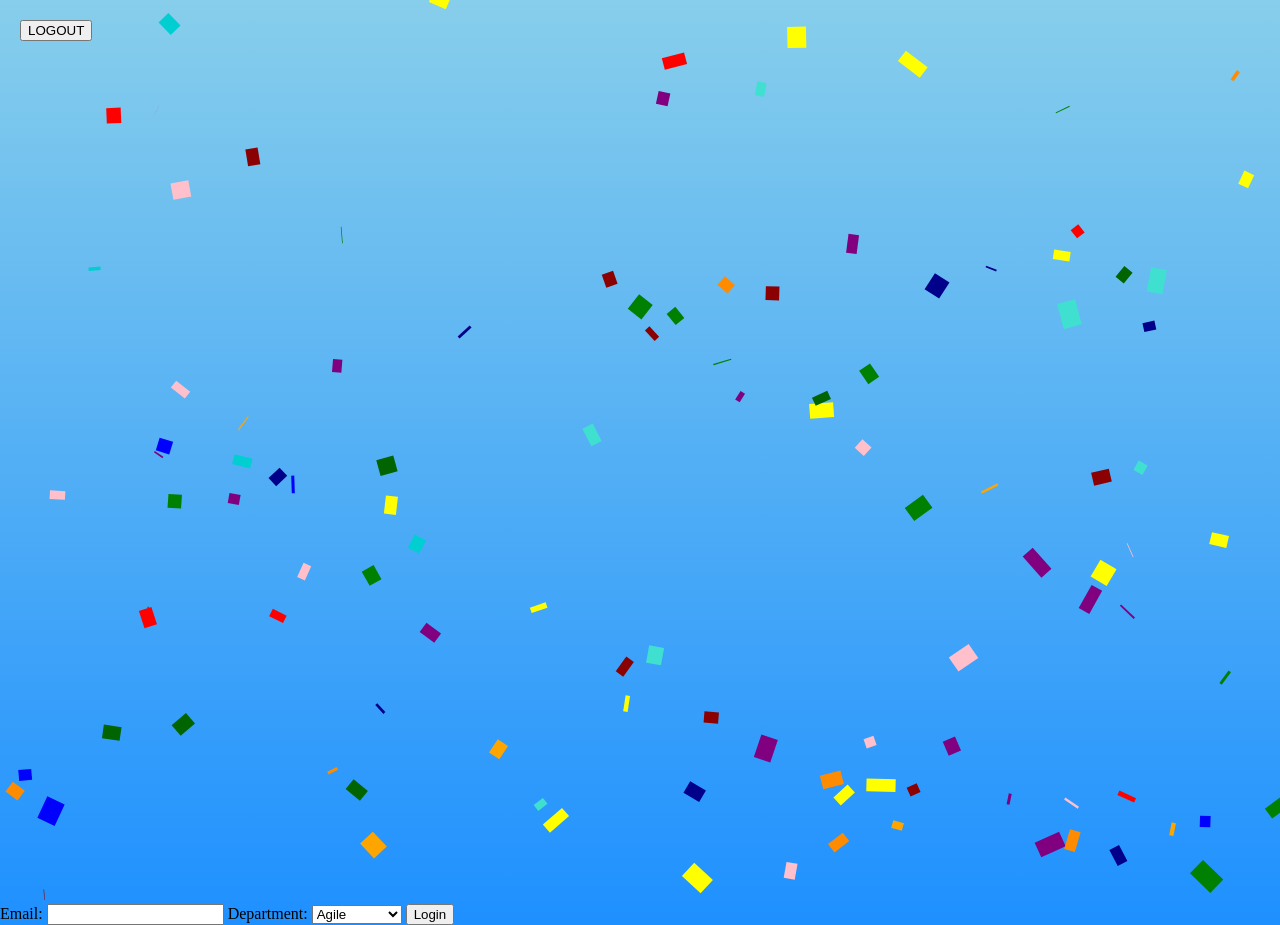
<file: celebrate.html>
<!DOCTYPE html>
<html lang="en">
    <head>
        <meta charset="UTF-8" />
        <meta name="viewport" content="width=device-width, initial-scale=1.0" />
        <meta http-equiv="X-UA-Compatible" content="ie=edge" />
        <title>It's a celebration!</title>
        <script src="https://cdnjs.cloudflare.com/ajax/libs/jquery/2.1.3/jquery.min.js"></script>
        <script src="js/initPendo.js"></script>
        <script>
            const emailCookie = 'VISITOR-UNIQUE-ID';
            const departmentCookie = 'ACCOUNT-UNIQUE-ID';
            let email = getCookie(emailCookie);
            let department = getCookie(departmentCookie);
            pendo.initialize({
                visitor: {
                    id: email, // Required if user is logged in
                    email: email // email:        // Optional // role:         // Optional // You can add any additional visitor level key-values here, // as long as it's not one of the above reserved names.
                },
                account: {
                    id: department, // Highly recommended
                    name: department // name:         // Optional // planLevel:    // Optional // planPrice:    // Optional // creationDate: // Optional // You can add any additional account level key-values here, // as long as it's not one of the above reserved names.
                }
            });
            function getCookie(name) {
                var nameEQ = name + '=';
                var ca = document.cookie.split(';');
                for (var i = 0; i < ca.length; i++) {
                    var c = ca[i];
                    while (c.charAt(0) == ' ') c = c.substring(1, c.length);
                    if (c.indexOf(nameEQ) == 0) return c.substring(nameEQ.length, c.length);
                }
                return null;
            }
        </script>
    </head>
    <body>
        <canvas id="canvas"></canvas>
        <style>
            body {
                overflow: hidden;
                margin: 0;
                background: linear-gradient(to bottom, skyblue, dodgerblue);
            }
        </style>
        <form id="login">
            <label for="email">Email: </label>
            <input name="email" id="email" type="email" required />

            <label for="departmnet">Department: </label>
            <select name="department" id="department">
                <option>Agile</option>
                <option>Automation</option>
                <option>Back End</option>
                <option>Front End</option>
                <option>Operations</option>
                <option>Product</option>
                <option>Quality</option>
                <option>Security</option>
            </select>

            <button id="login__button" class="button-primary">Login</button>
        </form>
        <button
        id="logout"
        href="#"
        style="position:absolute;top:0;left:0;margin:20px;"
    >
        LOGOUT
    </button>
        <script>
            ///-----------Var Inits--------------
            canvas = document.getElementById("canvas");
            ctx = canvas.getContext("2d");
            canvas.width = window.innerWidth;
            canvas.height = window.innerHeight;
            cx = ctx.canvas.width / 2;
            cy = ctx.canvas.height / 2;

            let confetti = [];
            const confettiCount = 300;
            const gravity = 0.5;
            const terminalVelocity = 5;
            const drag = 0.075;
            const colors = [
                { front: "red", back: "darkred" },
                { front: "green", back: "darkgreen" },
                { front: "blue", back: "darkblue" },
                { front: "yellow", back: "darkyellow" },
                { front: "orange", back: "darkorange" },
                { front: "pink", back: "darkpink" },
                { front: "purple", back: "darkpurple" },
                { front: "turquoise", back: "darkturquoise" }
            ];

            //-----------Functions--------------
            resizeCanvas = () => {
                canvas.width = window.innerWidth;
                canvas.height = window.innerHeight;
                cx = ctx.canvas.width / 2;
                cy = ctx.canvas.height / 2;
            };

            randomRange = (min, max) => Math.random() * (max - min) + min;

            initConfetti = () => {
                for (let i = 0; i < confettiCount; i++) {
                    confetti.push({
                        color:
                            colors[Math.floor(randomRange(0, colors.length))],
                        dimensions: {
                            x: randomRange(10, 20),
                            y: randomRange(10, 30)
                        },
                        position: {
                            x: randomRange(0, canvas.width),
                            y: canvas.height - 1
                        },
                        rotation: randomRange(0, 2 * Math.PI),
                        scale: {
                            x: 1,
                            y: 1
                        },
                        velocity: {
                            x: randomRange(-25, 25),
                            y: randomRange(0, -50)
                        }
                    });
                }
            };

            //---------Render-----------
            render = () => {
                ctx.clearRect(0, 0, canvas.width, canvas.height);

                confetti.forEach((confetto, index) => {
                    let width = confetto.dimensions.x * confetto.scale.x;
                    let height = confetto.dimensions.y * confetto.scale.y;

                    // Move canvas to position and rotate
                    ctx.translate(confetto.position.x, confetto.position.y);
                    ctx.rotate(confetto.rotation);

                    // Apply forces to velocity
                    confetto.velocity.x -= confetto.velocity.x * drag;
                    confetto.velocity.y = Math.min(
                        confetto.velocity.y + gravity,
                        terminalVelocity
                    );
                    confetto.velocity.x +=
                        Math.random() > 0.5 ? Math.random() : -Math.random();

                    // Set position
                    confetto.position.x += confetto.velocity.x;
                    confetto.position.y += confetto.velocity.y;

                    // Delete confetti when out of frame
                    if (confetto.position.y >= canvas.height)
                        confetti.splice(index, 1);

                    // Loop confetto x position
                    if (confetto.position.x > canvas.width)
                        confetto.position.x = 0;
                    if (confetto.position.x < 0)
                        confetto.position.x = canvas.width;

                    // Spin confetto by scaling y
                    confetto.scale.y = Math.cos(confetto.position.y * 0.1);
                    ctx.fillStyle =
                        confetto.scale.y > 0
                            ? confetto.color.front
                            : confetto.color.back;

                    // Draw confetto
                    ctx.fillRect(-width / 2, -height / 2, width, height);

                    // Reset transform matrix
                    ctx.setTransform(1, 0, 0, 1, 0, 0);
                });

                // Fire off another round of confetti
                if (confetti.length <= 10) initConfetti();

                window.requestAnimationFrame(render);
            };

            //---------Execution--------
            initConfetti();
            render();

            //----------Resize----------
            window.addEventListener("resize", function() {
                resizeCanvas();
            });

            //------------Click------------
            window.addEventListener("click", function() {
                initConfetti();
            });
        </script>
    </body>
</html>
</file>
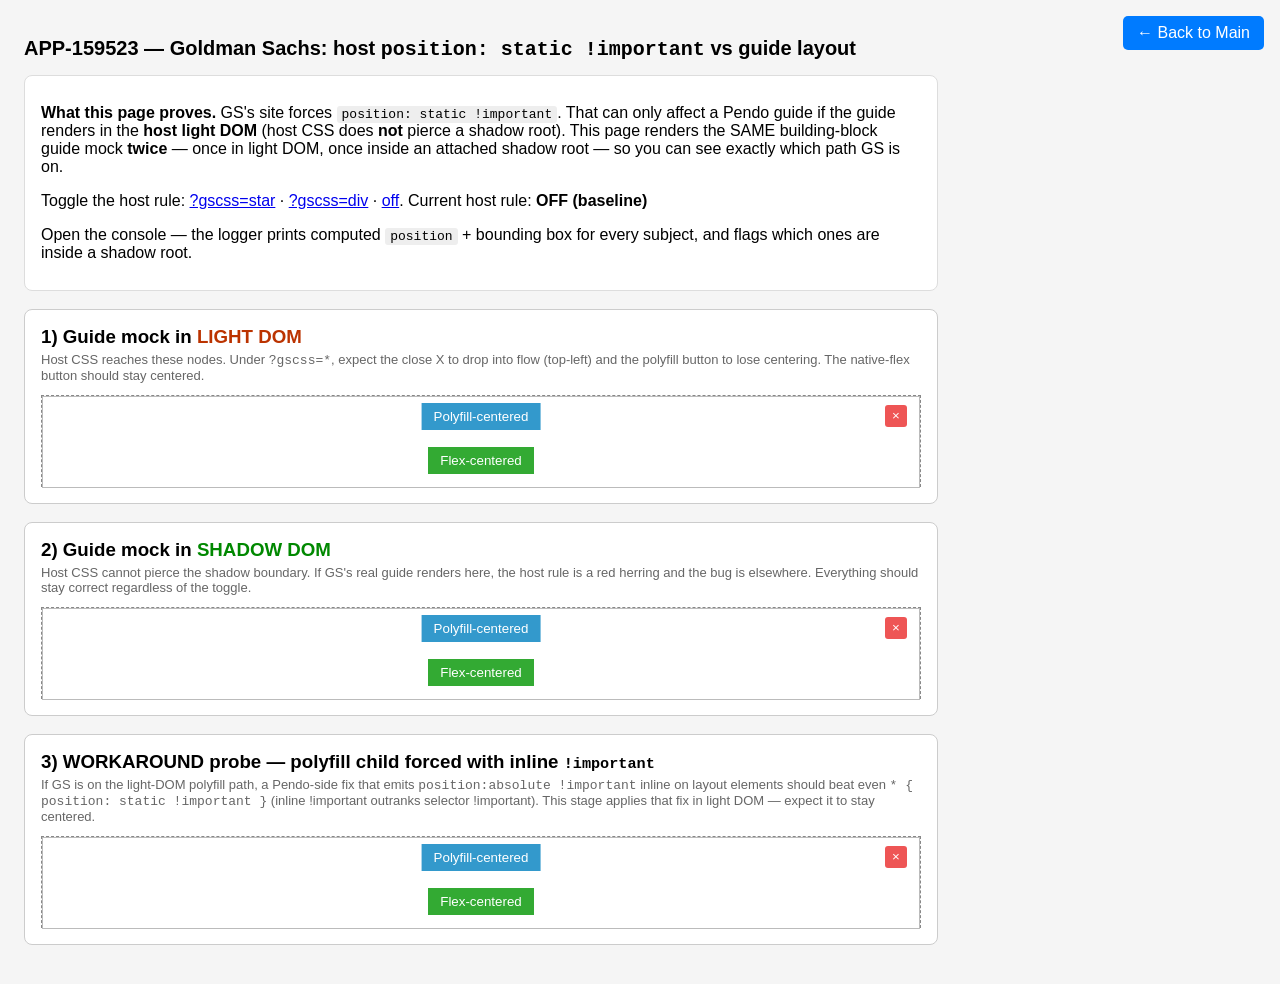
<file: test-gs-vds.html>
<!DOCTYPE html>
<html lang="en">
<head>
    <meta charset="UTF-8">
    <meta name="viewport" content="width=device-width, initial-scale=1.0">
    <title>APP-159523 — VDS host CSS (position:static) repro</title>
    <link rel="stylesheet" href="style.css">
    <!-- Real Pendo dev agent, so a LIVE building-block guide targeted to this app will also render here. -->
    <script src="js/initPendo.js"></script>
    <script>
            const emailCookie = 'VISITOR-UNIQUE-ID';
            const departmentCookie = 'ACCOUNT-UNIQUE-ID';
            let email = getCookie(emailCookie);
            let department = getCookie(departmentCookie);
            pendo.initialize({
                visitor: {
                    id: email, // Required if user is logged in
                    email: email // email:        // Optional // role:         // Optional // You can add any additional visitor level key-values here, // as long as it's not one of the above reserved names.
                },
                account: {
                    id: department, // Highly recommended
                    name: department // name:         // Optional // planLevel:    // Optional // planPrice:    // Optional // creationDate: // Optional // You can add any additional account level key-values here, // as long as it's not one of the above reserved names.
                }
            });
            function getCookie(name) {
                var nameEQ = name + '=';
                var ca = document.cookie.split(';');
                for (var i = 0; i < ca.length; i++) {
                    var c = ca[i];
                    while (c.charAt(0) == ' ') c = c.substring(1, c.length);
                    if (c.indexOf(nameEQ) == 0) return c.substring(nameEQ.length, c.length);
                }
                return null;
            }
    </script>
    <style>
        body { margin: 0; padding: 24px; font-family: Arial, sans-serif; background: #f5f5f5; }
        .back-button { position: absolute; top: 16px; right: 16px; padding: 8px 14px;
            background:#007bff; color:#fff; text-decoration:none; border-radius:5px; }
        h1 { font-size: 20px; }
        .legend { background:#fff; border:1px solid #ddd; border-radius:8px; padding:12px 16px; max-width:880px; }
        .legend code { background:#eee; padding:1px 5px; border-radius:3px; }
        .panel { background:#fff; border:1px solid #ccc; border-radius:8px; padding:16px; margin:18px 0; max-width:880px; }
        .panel h3 { margin:0 0 4px; }
        .panel .note { color:#666; font-size:13px; margin:0 0 12px; }
        .stage { border:1px dashed #888; height:90px; position:relative; background:#fafafa; }

        /* ============================================================
           HOST PAGE CSS — simulating Goldman Sachs' application stylesheet.
           GS reportedly forces `position: static !important` broadly. We
           don't know the exact selector, so both variants are toggleable:
             ?gscss=star  -> * { position: static !important }   (most aggressive)
             ?gscss=div   -> div, span, button { position: static !important }
             (no param)   -> host CSS OFF (baseline)
           These rules are injected by JS below based on the query param, so
           they can be flipped without editing the file.
           ============================================================ */
    </style>
</head>
<body>
    <a href="index.html" class="back-button">← Back to Main</a>
    <h1>APP-159523 — Goldman Sachs: host <code>position: static !important</code> vs guide layout</h1>

    <div class="legend">
        <p><b>What this page proves.</b> GS's site forces <code>position: static !important</code>. That can only
        affect a Pendo guide if the guide renders in the <b>host light DOM</b> (host CSS does <b>not</b> pierce a
        shadow root). This page renders the SAME building-block guide mock <b>twice</b> — once in light DOM,
        once inside an attached shadow root — so you can see exactly which path GS is on.</p>
        <p>Toggle the host rule:
           <a href="?gscss=star">?gscss=star</a> ·
           <a href="?gscss=div">?gscss=div</a> ·
           <a href="?">off</a>.
           Current host rule: <b id="hostrule">(loading…)</b></p>
        <p>Open the console — the logger prints computed <code>position</code> + bounding box for every subject,
           and flags which ones are inside a shadow root.</p>
    </div>

    <!-- =========================================================================
         GUIDE MOCK template. Mirrors the rendered building-block DOM the agent emits:
           - button._pendo-close-guide with INLINE `position:absolute !important`
             (from shared-services close-button-styles.js -> layout_position_type
              -> rawValue('position','absolute !important') -> curNode.css())
           - POLYFILL path (useFlexbox OFF): .pendo-mock-flexbox-row position:relative,
             child .pendo-mock-flexbox-element position:absolute (NO !important), placed
             via left/top inline offsets (flexbox-pollyfill.js). This is the path that
             DEPENDS ON `position` and therefore breaks under position:static.
           - NATIVE path (useFlexbox ON): display:flex; justify-content:center — no
             position dependency, so it should survive the host rule.
         ========================================================================= -->
    <template id="guide-mock">
        <div class="pendo-guide-mock" style="position:relative; border:1px solid #bbb; background:#fff; height:100%;">
            <button class="_pendo-close-guide"
                    style="position:absolute !important; right:12px; top:8px; width:22px; height:22px; background:#e55; border:none; color:#fff; border-radius:3px;">×</button>
            <!-- POLYFILL row: button should sit centered via left offset -->
            <div class="pendo-mock-flexbox-row" data-path="polyfill"
                 style="position:relative; width:100%; height:44px;">
                <div class="pendo-mock-flexbox-element"
                     style="position:absolute; left:50%; top:6px; transform:translateX(-50%);">
                    <button style="background:#39c; border:none; color:#fff; padding:6px 12px;">Polyfill-centered</button>
                </div>
            </div>
            <!-- NATIVE flex row -->
            <div class="pendo-native-flex-row" data-path="native"
                 style="display:flex; justify-content:center; align-items:center; width:100%; height:40px;">
                <button style="background:#3a3; border:none; color:#fff; padding:6px 12px;">Flex-centered</button>
            </div>
        </div>
    </template>

    <div class="panel">
        <h3>1) Guide mock in <span style="color:#b30">LIGHT DOM</span></h3>
        <p class="note">Host CSS reaches these nodes. Under <code>?gscss=*</code>, expect the close X to drop into
            flow (top-left) and the polyfill button to lose centering. The native-flex button should stay centered.</p>
        <div class="stage" id="lightHost"></div>
    </div>

    <div class="panel">
        <h3>2) Guide mock in <span style="color:#080">SHADOW DOM</span></h3>
        <p class="note">Host CSS cannot pierce the shadow boundary. If GS's real guide renders here, the host rule
            is a red herring and the bug is elsewhere. Everything should stay correct regardless of the toggle.</p>
        <div class="stage" id="shadowHost"></div>
    </div>

    <div class="panel">
        <h3>3) WORKAROUND probe — polyfill child forced with inline <code>!important</code></h3>
        <p class="note">If GS is on the light-DOM polyfill path, a Pendo-side fix that emits
            <code>position:absolute !important</code> inline on layout elements should beat even
            <code>* { position: static !important }</code> (inline !important outranks selector !important).
            This stage applies that fix in light DOM — expect it to stay centered.</p>
        <div class="stage" id="fixHost"></div>
    </div>

    <script>
    (function () {
        var params = new URLSearchParams(location.search);
        var gscss = params.get('gscss');

        // ---- inject the simulated host rule ----
        var rules = {
            star: '* { position: static !important; }',
            div:  'div, span, button, a { position: static !important; }'
        };
        var hostStyle = document.createElement('style');
        hostStyle.id = 'gs-host-css';
        hostStyle.textContent = rules[gscss] || '';
        document.head.appendChild(hostStyle);
        document.getElementById('hostrule').textContent =
            rules[gscss] ? rules[gscss] + '  (?gscss=' + gscss + ')' : 'OFF (baseline)';

        var tmpl = document.getElementById('guide-mock');

        // 1) light DOM
        document.getElementById('lightHost').appendChild(tmpl.content.cloneNode(true));

        // 2) shadow DOM
        var shadowHost = document.getElementById('shadowHost');
        var root = shadowHost.attachShadow({ mode: 'open' });
        root.appendChild(tmpl.content.cloneNode(true));

        // 3) light DOM + inline !important workaround on polyfill layout elements
        var fixHost = document.getElementById('fixHost');
        fixHost.appendChild(tmpl.content.cloneNode(true));
        fixHost.querySelectorAll('.pendo-mock-flexbox-row').forEach(function (r) {
            r.style.setProperty('position', 'relative', 'important');
        });
        fixHost.querySelectorAll('.pendo-mock-flexbox-element').forEach(function (c) {
            c.style.setProperty('position', 'absolute', 'important');
        });

        // ---- console logger: computed position + shadow membership for every subject ----
        function inShadow(el) {
            var n = el;
            while (n) { if (n.toString() === '[object ShadowRoot]') return true; n = n.parentNode || n.host; }
            return el.getRootNode && el.getRootNode() !== document;
        }
        function report(label, scope) {
            var subjects = [
                ['close-X', scope.querySelector('._pendo-close-guide')],
                ['polyfill-btn', scope.querySelector('.pendo-mock-flexbox-element')],
                ['native-btn', scope.querySelector('.pendo-native-flex-row button')]
            ];
            console.log('%c=== ' + label + ' ===', 'font-weight:bold');
            subjects.forEach(function (pair) {
                var el = pair[1];
                if (!el) return;
                var cs = getComputedStyle(el);
                var r = el.getBoundingClientRect();
                console.log(
                    pair[0].padEnd(13),
                    'position=' + cs.position.padEnd(9),
                    'x=' + Math.round(r.left) + ' y=' + Math.round(r.top),
                    'shadow=' + inShadow(el)
                );
            });
        }
        setTimeout(function () {
            console.log('%cAPP-159523 host-CSS repro — rule: ' + (rules[gscss] || 'OFF'),
                'color:#b30;font-weight:bold');
            report('LIGHT DOM', document.getElementById('lightHost'));
            report('SHADOW DOM', shadowHost.shadowRoot);
            report('WORKAROUND (inline !important, light DOM)', document.getElementById('fixHost'));
            console.log('Interpretation: if close-X/polyfill-btn position flips to "static" only in LIGHT DOM, ' +
                'the host rule is the cause AND GS\'s guide must be light-DOM. SHADOW DOM staying correct ' +
                'proves the boundary protects it. WORKAROUND staying "absolute" proves inline !important wins.');
        }, 300);
    })();
    </script>
</body>
</html>
</file>
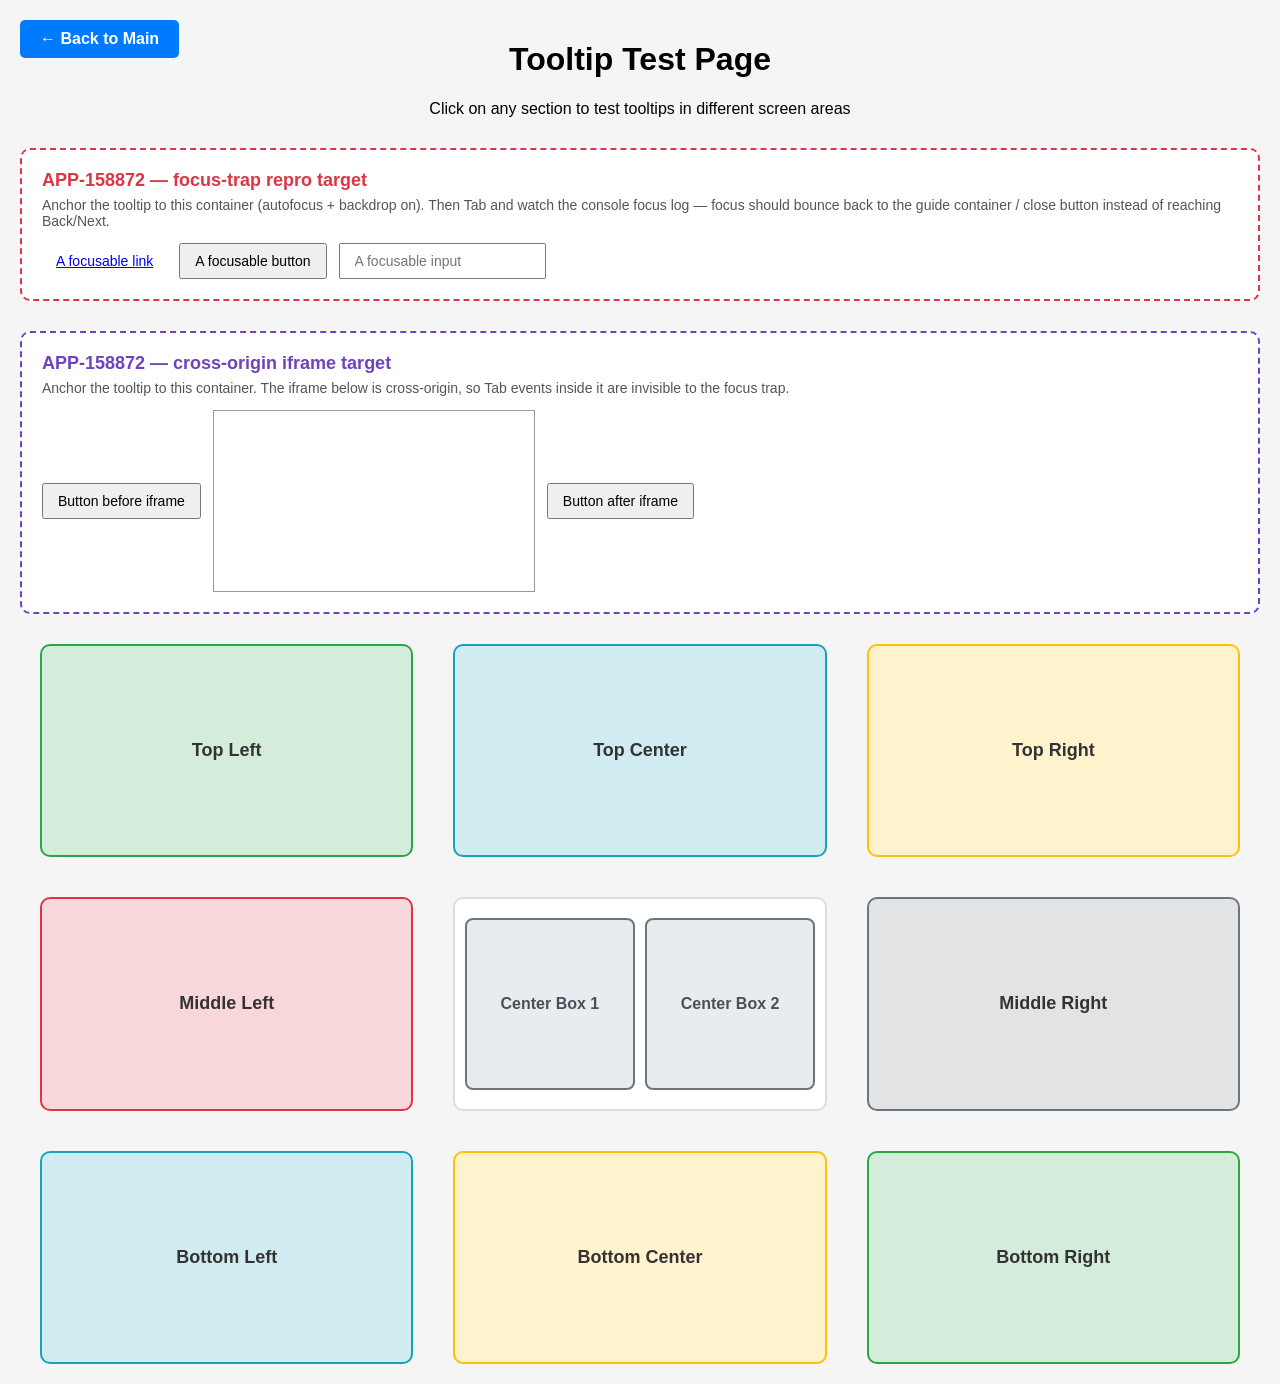
<file: test-tooltip.html>
<!DOCTYPE html>
<html lang="en">
<head>
    <meta charset="UTF-8">
    <meta name="viewport" content="width=device-width, initial-scale=1.0">
    <title>Tooltip Test Page</title>
    <link rel="stylesheet" href="style.css">
    <script src="js/initPendo.js"></script>
    <script>
        const emailCookie = 'VISITOR-UNIQUE-ID';
        const departmentCookie = 'ACCOUNT-UNIQUE-ID';
        let email = getCookie(emailCookie);
        let department = getCookie(departmentCookie);
        pendo.initialize({
            visitor: {
                id: email, // Required if user is logged in
                email: email // email:        // Optional // role:         // Optional // You can add any additional visitor level key-values here, // as long as it's not one of the above reserved names.
            },
            account: {
                id: department, // Highly recommended
                name: department // name:         // Optional // planLevel:    // Optional // planPrice:    // Optional // creationDate: // Optional // You can add any additional account level key-values here, // as long as it's not one of the above reserved names.
            }
        });
        function getCookie(name) {
            var nameEQ = name + '=';
            var ca = document.cookie.split(';');
            for (var i = 0; i < ca.length; i++) {
                var c = ca[i];
                while (c.charAt(0) == ' ') c = c.substring(1, c.length);
                if (c.indexOf(nameEQ) == 0) return c.substring(nameEQ.length, c.length);
            }
            return null;
        }
    </script>
    <style>
        body {
            margin: 0;
            padding: 20px;
            font-family: Arial, sans-serif;
            background-color: #f5f5f5;
        }
        
        .header {
            text-align: center;
            margin-bottom: 30px;
        }
        
        .back-button {
            position: absolute;
            top: 20px;
            left: 20px;
            padding: 10px 20px;
            background-color: #007bff;
            color: white;
            text-decoration: none;
            border-radius: 5px;
            font-weight: bold;
        }
        
        .back-button:hover {
            background-color: #0056b3;
        }
        
        .grid-container {
            display: grid;
            grid-template-columns: 1fr 1fr 1fr;
            grid-template-rows: 1fr 1fr 1fr;
            gap: 40px;
            height: 80vh;
            max-width: 1200px;
            margin: 0 auto;
        }
        
        .grid-item {
            background-color: #ffffff;
            border: 2px solid #ddd;
            border-radius: 10px;
            display: flex;
            align-items: center;
            justify-content: center;
            font-size: 18px;
            font-weight: bold;
            color: #333;
            transition: all 0.3s ease;
            cursor: pointer;
        }
        
        .grid-item:hover {
            border-color: #007bff;
            background-color: #f8f9fa;
            transform: scale(1.02);
        }
        
        .center-quadrant {
            display: flex;
            gap: 10px;
            align-items: center;
            justify-content: center;
        }
        
        .center-box {
            width: 45%;
            height: 80%;
            background-color: #e9ecef;
            border: 2px solid #6c757d;
            border-radius: 8px;
            display: flex;
            align-items: center;
            justify-content: center;
            font-size: 16px;
            font-weight: bold;
            color: #495057;
            transition: all 0.3s ease;
            cursor: pointer;
        }
        
        .center-box:hover {
            border-color: #007bff;
            background-color: #d1ecf1;
            transform: scale(1.05);
        }
        
        /* APP-158872 repro: a tooltip target that CONTAINS focusable children.
           This is the condition missing from the grid items below (plain divs),
           and the one that activates trapFocus's target-tabbing path. */
        .repro-target {
            max-width: 1200px;
            margin: 0 auto 30px;
            padding: 20px;
            background-color: #fff;
            border: 2px dashed #dc3545;
            border-radius: 10px;
        }
        .repro-target h2 { margin: 0 0 6px; font-size: 18px; color: #dc3545; }
        .repro-target p { margin: 0 0 14px; color: #555; font-size: 14px; }
        .repro-target .controls { display: flex; gap: 12px; flex-wrap: wrap; align-items: center; }
        .repro-target a, .repro-target button, .repro-target input {
            padding: 8px 14px; font-size: 14px;
        }

        .top-left { background-color: #d4edda; border-color: #28a745; }
        .top-center { background-color: #d1ecf1; border-color: #17a2b8; }
        .top-right { background-color: #fff3cd; border-color: #ffc107; }
        .middle-left { background-color: #f8d7da; border-color: #dc3545; }
        .middle-right { background-color: #e2e3e5; border-color: #6c757d; }
        .bottom-left { background-color: #d1ecf1; border-color: #17a2b8; }
        .bottom-center { background-color: #fff3cd; border-color: #ffc107; }
        .bottom-right { background-color: #d4edda; border-color: #28a745; }
    </style>
</head>
<body>
    <a href="index.html" class="back-button">← Back to Main</a>
    
    <div class="header">
        <h1>Tooltip Test Page</h1>
        <p>Click on any section to test tooltips in different screen areas</p>
    </div>
    
    <!-- APP-158872 repro target.
         Anchor a multi-step tooltip guide to #repro-target with:
           - "Autofocus this step" ENABLED
           - block-out UI / backdrop ENABLED (show target above backdrop)
         The buggy path only fires because this target WRAPS focusable elements
         (the link/button/input below). Tag the container, not the buttons. -->
    <div id="repro-target" class="repro-target" data-pendo-tooltip="APP-158872 Repro Target">
        <h2>APP-158872 — focus-trap repro target</h2>
        <p>Anchor the tooltip to this container (autofocus + backdrop on). Then Tab and watch the console focus log — focus should bounce back to the guide container / close button instead of reaching Back/Next.</p>
        <div class="controls">
            <a href="#repro" id="repro-link">A focusable link</a>
            <button type="button" id="repro-button">A focusable button</button>
            <input type="text" id="repro-input" placeholder="A focusable input" />
        </div>
    </div>

    <!-- APP-158872 repro target #2 — the faithful one.
         The target WRAPS A CROSS-ORIGIN IFRAME. trapFocus treats the iframe as a
         focusable (FOCUSABLE_SELECTORS includes 'iframe'), pulls it into the cycle,
         but its keydown listener can't see Tab events inside a cross-origin frame.
         This is the case the code comment at building-block-guides.js:567 calls out,
         and it mirrors Eightfold careerhub embedding cross-origin content.
         Anchor the tooltip to #repro-target-iframe (autofocus + backdrop ON). -->
    <div id="repro-target-iframe" class="repro-target" style="border-color:#6f42c1">
        <h2 style="color:#6f42c1">APP-158872 — cross-origin iframe target</h2>
        <p>Anchor the tooltip to this container. The iframe below is cross-origin, so Tab events inside it are invisible to the focus trap.</p>
        <div class="controls">
            <button type="button" id="iframe-before-btn">Button before iframe</button>
            <iframe id="repro-iframe" title="cross-origin embed"
                    src="https://www.youtube.com/embed/dQw4w9WgXcQ"
                    width="320" height="180" style="border:1px solid #999"></iframe>
            <button type="button" id="iframe-after-btn">Button after iframe</button>
        </div>
    </div>

    <div class="grid-container">
        <div class="grid-item top-left" data-pendo-tooltip="Top Left Tooltip">
            Top Left
        </div>
        <div class="grid-item top-center" data-pendo-tooltip="Top Center Tooltip">
            Top Center
        </div>
        <div class="grid-item top-right" data-pendo-tooltip="Top Right Tooltip">
            Top Right
        </div>
        <div class="grid-item middle-left" data-pendo-tooltip="Middle Left Tooltip">
            Middle Left
        </div>
        <div class="grid-item center-quadrant">
            <div class="center-box" data-pendo-tooltip="Center Box 1 Tooltip">
                Center Box 1
            </div>
            <div class="center-box" data-pendo-tooltip="Center Box 2 Tooltip">
                Center Box 2
            </div>
        </div>
        <div class="grid-item middle-right" data-pendo-tooltip="Middle Right Tooltip">
            Middle Right
        </div>
        <div class="grid-item bottom-left" data-pendo-tooltip="Bottom Left Tooltip">
            Bottom Left
        </div>
        <div class="grid-item bottom-center" data-pendo-tooltip="Bottom Center Tooltip">
            Bottom Center
        </div>
        <div class="grid-item bottom-right" data-pendo-tooltip="Bottom Right Tooltip">
            Bottom Right
        </div>
    </div>

    <!-- APP-158872: focus monitor. Logs every focus change (incl. into the guide's
         shadow root) so you can see focus snapping back to #pendo-guide-container
         instead of advancing to Back/Next while tabbing. Open the console. -->
    <script>
        (function () {
            function describe(el) {
                if (!el) return '(none)';
                var id = el.id ? '#' + el.id : '';
                var cls = el.className && typeof el.className === 'string'
                    ? '.' + el.className.trim().split(/\s+/).join('.') : '';
                return el.tagName.toLowerCase() + id + cls;
            }
            function active() {
                var el = document.activeElement;
                // walk into open shadow roots to find the real focused node (guide lives in a shadow root)
                while (el && el.shadowRoot && el.shadowRoot.activeElement) el = el.shadowRoot.activeElement;
                return el;
            }
            document.addEventListener('focusin', function () {
                console.log('[APP-158872] focus →', describe(active()));
            }, true);
            document.addEventListener('keydown', function (e) {
                if (e.key === 'Tab') console.log('[APP-158872] Tab' + (e.shiftKey ? '+Shift' : '') + ' pressed; active =', describe(active()));
            }, true);
            console.log('[APP-158872] focus monitor active — trigger the guide and Tab through the repro step.');
        })();
    </script>

    <!-- APP-158872 target focus-disruptor.
         The 2.327 regression (APP-154004) opened the guide's focus trap so that
         tabbing past the guide pushes focus OUT onto the page's target element.
         The bug is that the customer's app then reclaims focus from that target,
         and the agent's fallback snaps focus back to the close (X) button — the
         container <-> X bounce. A static page never reclaims focus, so it can't
         reproduce. This fakes the app: the instant Pendo pushes focus onto a
         repro target, we move it to an offscreen sink, mimicking the app taking
         its focus back. You should then see the bounce, beatable with a fast
         double-tab — same as the customer.

         ENABLE with ?spaSteal=1  (tune reclaim delay with &stealEvery=40, in ms;
         try 0-60ms). Watch the focus monitor logs. -->
    <script>
        (function () {
            var params = new URLSearchParams(location.search);
            if (params.get('spaSteal') !== '1') return;
            var every = parseInt(params.get('stealEvery'), 10);
            if (isNaN(every)) every = 40;

            // offscreen element the fake "app" keeps yanking focus to
            var sink = document.createElement('input');
            sink.type = 'text';
            sink.setAttribute('aria-hidden', 'true');
            sink.id = 'fake-app-focus-sink';
            sink.style.cssText = 'position:fixed;left:-9999px;top:0;width:1px;height:1px;opacity:0;';
            document.body.appendChild(sink);

            // The 2.327 regression pushes focus OUT of the guide onto the page's
            // TARGET element. The bug is the customer's app then reclaiming focus
            // from that target. So we steal focus only when it lands on a repro
            // target (the page side), NOT on the guide itself.
            function isOnTarget(el) {
                if (!el) return false;
                var targets = ['#repro-target', '#repro-target-iframe'];
                return targets.some(function (sel) {
                    var t = document.querySelector(sel);
                    return t && (t === el || t.contains(el));
                });
            }
            function active() {
                var el = document.activeElement;
                while (el && el.shadowRoot && el.shadowRoot.activeElement) el = el.shadowRoot.activeElement;
                return el;
            }

            // simulate the host app reclaiming focus the instant Pendo hands it to the target
            document.addEventListener('focusin', function () {
                var el = active();
                if (isOnTarget(el)) {
                    setTimeout(function () { sink.focus(); }, every);
                }
            }, true);
            console.warn('[APP-158872] target focus-disruptor ARMED (' + every + 'ms delay) — fake app will reclaim focus whenever Pendo pushes it onto the target element.');
        })();
    </script>

    <!-- APP-158872 bumper-orphan simulator.
         Our static page never re-renders, so the target focus bumpers that trapFocus
         injects (.pendo-before/after-target-focus-bumper) stay put — which is why the
         page reproduces "clean". A framework SPA like Eightfold careerhub would
         reconcile those foreign nodes away on its next render, ORPHANING the references
         trapFocus's closure holds. This script simulates that: it watches for the
         target bumpers and removes them shortly after insertion.

         ENABLE with ?orphanBumpers=1  (optionally &orphanDelay=120 to tune the delay ms).
         Compare the guide's Tab behavior WITH vs WITHOUT the param on the same step. -->
    <script>
        (function () {
            var params = new URLSearchParams(location.search);
            if (params.get('orphanBumpers') !== '1') return;
            var delay = parseInt(params.get('orphanDelay'), 10);
            if (isNaN(delay)) delay = 100;

            var SELECTOR = '.pendo-before-target-focus-bumper, .pendo-after-target-focus-bumper';

            function orphan(node) {
                // mimic a framework re-render dropping our foreign node
                setTimeout(function () {
                    if (node && node.parentNode) {
                        node.parentNode.removeChild(node);
                        console.warn('[APP-158872] orphaned target bumper:', node.className, '(simulating SPA re-render after ' + delay + 'ms)');
                    }
                }, delay);
            }

            var obs = new MutationObserver(function (mutations) {
                mutations.forEach(function (m) {
                    m.addedNodes.forEach(function (n) {
                        if (n.nodeType !== 1) return;
                        if (n.matches && n.matches(SELECTOR)) orphan(n);
                        // also catch bumpers added inside a subtree
                        if (n.querySelectorAll) n.querySelectorAll(SELECTOR).forEach(orphan);
                    });
                });
            });
            obs.observe(document.documentElement, { childList: true, subtree: true });
            console.warn('[APP-158872] bumper-orphan simulator ARMED (delay ' + delay + 'ms) — target focus bumpers will be removed after insertion.');
        })();
    </script>
</body>
</html>
</file>
<file: style.css>
.wrAPPer {
    position: absolute;
    background-color: rgb(237, 216, 223);
    height: 100%;
    width: 100%;
    top: 0;
    left: 0;
}

#login {
    background-color: white;
    box-shadow: 0 0 0 9999px #dab;
    position: fixed;
    padding: 20px;
    border-radius: 5px;
    display: flex;
    flex-direction: column;
    width: 200px;
    justify-content: space-evenly;
    position: absolute;
    left: 50%;
    top: 50%;
    transform: translate(-50%, -50%);
    transition: opacity 0.2s ease, top 0.82s ease;
    top: -100%;
}
#login__button {
    margin-top: 20px;
    flex-basis: 80%;
}

#the-button {
    margin-left: 35px;
    cursor: pointer !important;
    display: inline-block;
    border-radius: 8px;
    box-shadow: 0 8px 0 #c5376d, 0 15px 20px rgba(0, 0, 0, 0.35);
    transition: box-shadow 0.1s ease-in-out;
    font-size: 50px;
    color: #fff;
}

#the-button span {
    display: inline-block;
    padding: 20px 30px;
    background-color: #ec528d;
    background-image: -webkit-gradient(
        linear,
        0% 0%,
        0% 100%,
        from(hsla(338, 90%, 80%, 0.8)),
        to(hsla(338, 90%, 70%, 0.2))
    );
    background-image: -webkit-linear-gradient(
        hsla(338, 90%, 80%, 0.8),
        hsla(338, 90%, 70%, 0.2)
    );
    background-image: -moz-linear-gradient(
        hsla(338, 90%, 80%, 0.8),
        hsla(338, 90%, 70%, 0.2)
    );
    background-image: -o-linear-gradient(
        hsla(338, 90%, 80%, 0.8),
        hsla(338, 90%, 70%, 0.2)
    );
    border-radius: 8px;
    box-shadow: inset 0 -1px 1px rgba(255, 255, 255, 0.15);
    font-family: "Pacifico", Arial, sans-serif;
    line-height: 1;
    text-shadow: 0 -1px 1px rgba(175, 49, 95, 0.7);
    transition: background-color 0.2s ease-in-out, transform 0.1s ease-in-out;
}

#the-button:hover span {
    background-color: #ec6a9c;
    text-shadow: 0 -1px 1px rgba(175, 49, 95, 0.9),
        0 0 5px rgba(255, 255, 255, 0.8);
}

#the-button:active,
#the-button:focus {
    box-shadow: 0 8px 0 #c5376d, 0 12px 10px rgba(0, 0, 0, 0.3);
}

#the-button:active span {
    transform: translate(0, 4px);
}
.unselectable {
    user-select: none;
}

main {
    position: absolute;
    top: 10%;
    left: 5%;
}
#combo-lock {
    display: inline-block;
    position: relative;
    margin: 50px;
}
#combo-lock #indicator {
    border: 2px solid #070707;
    border-radius: 50%;
    height: 32px;
    margin: 0 auto 24px;
    overflow: hidden;
    position: absolute;
    right: -50px;
    width: 32px;
}
#combo-lock #indicator.locked svg.unlocked {
    transform: translate(-50%, 50%);
}
#combo-lock #indicator.unlocked svg.locked {
    transform: translate(-50%, -100%);
}
#combo-lock #indicator.unlocked svg.unlocked {
    transform: translate(-50%, -50%);
}
#combo-lock #indicator svg {
    padding: 16px;
    position: absolute;
    top: 50%;
    left: 50%;
    transform: translate(-50%, -50%);
    transition: transform 0.25s ease;
    width: 16px;
}
#combo-lock #indicator svg.locked {
    background: #f56666;
}
#combo-lock #indicator svg.unlocked {
    background: #50ef87;
}
#combo-lock #combination {
    max-width: 144px;
    border: 2px solid #070707;
    border-radius: 4px;
    display: flex;
    padding: 0 4px;
}
#combo-lock #combination .wheel {
    font-size: 24px;
    padding: 0 4px;
    text-align: center;
}
#combo-lock #combination .wheel .increment,
#combo-lock #combination .wheel .decrement {
    background: #1d242f;
    border: 2px solid #070707;
    border-radius: 50%;
    cursor: pointer;
    height: 24px;
    position: relative;
    transition: border-color 0.1s ease;
    width: 24px;
    font-size: 2px;
}
#combo-lock #combination .wheel .increment:active,
#combo-lock #combination .wheel .decrement:active {
    border-color: #fff;
}
#combo-lock #combination .wheel .increment.click,
#combo-lock #combination .wheel .decrement.click {
    border-color: #fff;
    transition: border-color 0s ease;
}
#combo-lock #combination .wheel .increment img,
#combo-lock #combination .wheel .decrement img {
    position: absolute;
    top: 50%;
    left: 50%;
    transform: translate(-50%, -50%);
    width: 24px;
}
#combo-lock #combination .wheel .increment {
    margin-top: -14px;
}
#combo-lock #combination .wheel .decrement {
    margin-bottom: -14px;
}
#combo-lock #combination .wheel .digit {
    background: #1d242f;
    border: 2px solid #070707;
    border-radius: 24px;
    caret-color: #1d242f;
    color: #fff;
    cursor: pointer;
    margin: 8px 0;
    outline: none;
    padding: 8px 0;
    text-align: center;
    user-select: none;
    transition: border-color 0.1s ease;
    width: 24px;
    font-size: 24px;
}
#combo-lock #combination .wheel .digit:focus {
    border-color: #fff;
}
#combo-lock #combination .wheel .digit::-webkit-inner-spin-button,
#combo-lock #combination .wheel .digit::-webkit-outer-spin-button {
    -webkit-appearance: none;
    margin: 0;
}
#combo-lock #combination .wheel .digit::selection {
    background: #1d242f;
}
</file>
